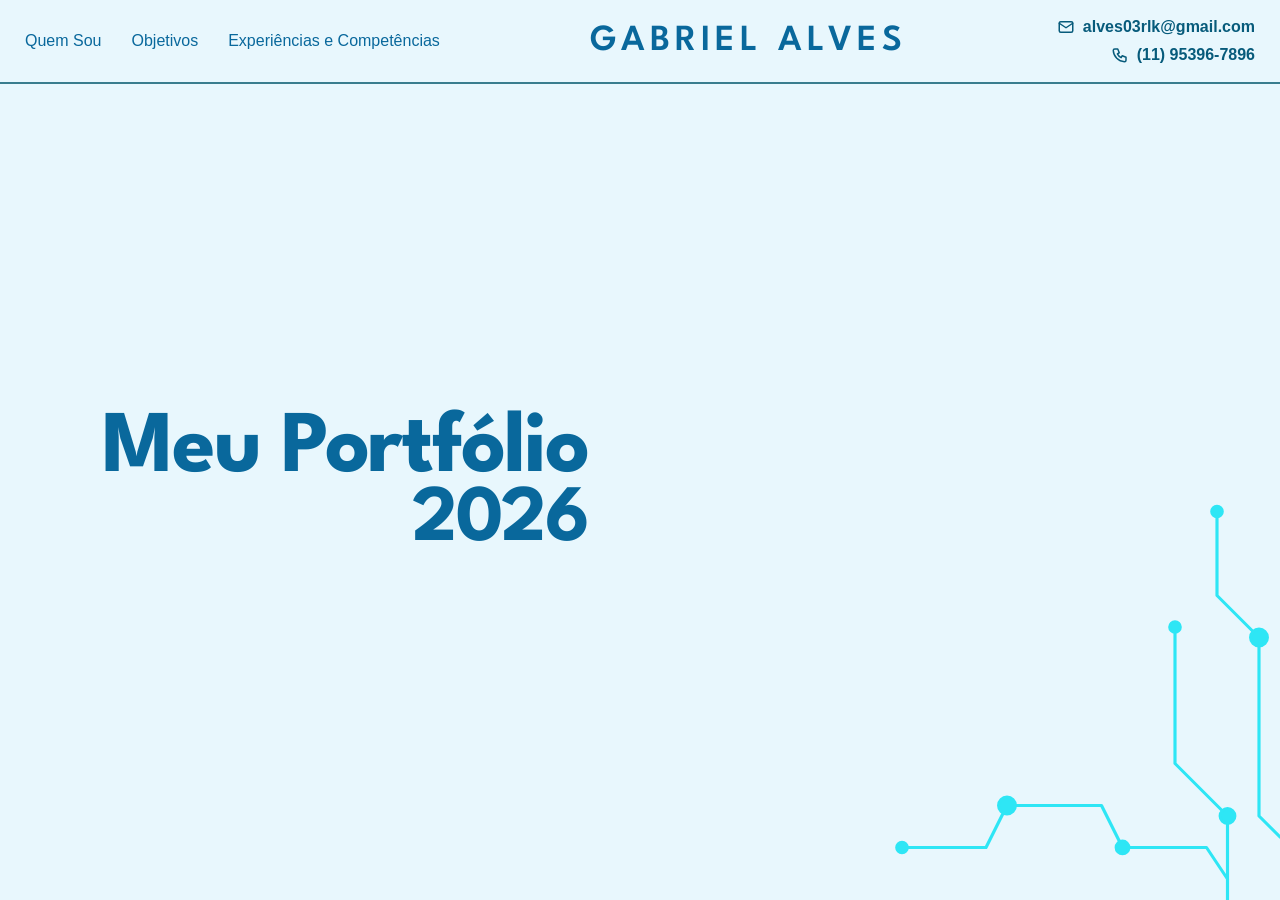
<file: index.html>
<!DOCTYPE html>
<html lang="pt-br">

<head>
    <link rel="preconnect" href="https://fonts.googleapis.com">
    <link rel="preconnect" href="https://fonts.gstatic.com" crossorigin>
    <link href="https://fonts.googleapis.com/css2?family=League+Spartan:wght@700&display=swap" rel="stylesheet">
    <link rel="stylesheet" href="style.css">
    <meta charset="UTF-8">
    <meta name="viewport" content="width=device-width, initial-scale=1.0">
    <title>Meu Portfólio</title>
</head>

<script>
    document.addEventListener('visibilitychange', () => {
        if (document.visibilityState === 'visible') {
            const titulos = document.querySelectorAll('.conteudo-principal h1, .conteudo-principal h2');

            titulos.forEach(el => {
                el.style.animation = 'none';
                el.offsetHeight;
                el.style.animation = '';
            });
        }
    });
</script>

<body>

    <header>
        <nav>
            <a href="quem-sou.html">Quem Sou</a>
            <a href="objetivos.html">Objetivos</a>
            <a href="experiencias.html">Experiências e Competências</a>
        </nav>
        <div class="nome">Gabriel Alves</div>
        <div class="contato">

            <a href="mailto:alves03rlk@gmail.com">
                <svg viewBox="0 0 24 24" fill="none" stroke="currentColor" stroke-width="2" stroke-linecap="round"
                    stroke-linejoin="round" aria-hidden="true">
                    <rect x="3" y="5" width="18" height="14" rx="2" />
                    <path d="M3 7l9 6l9 -6" />
                </svg>
                alves03rlk@gmail.com
            </a>

            <a href="tel:+5511953967896">
                <svg viewBox="0 0 24 24" fill="none" stroke="currentColor" stroke-width="2" stroke-linecap="round"
                    stroke-linejoin="round" aria-hidden="true">
                    <path
                        d="M5 4h4l2 5l-2.5 1.5a11 11 0 0 0 5 5l1.5 -2.5l5 2v4a2 2 0 0 1 -2 2a16 16 0 0 1 -15 -15a2 2 0 0 1 2 -2" />
                </svg>
                (11) 95396-7896
            </a>

        </div>
    </header>
    <main class="conteudo-principal">
        <h1>Meu Portfólio</h1>
        <h2>2026</h2>
    </main>

</body>

</html>
</file>
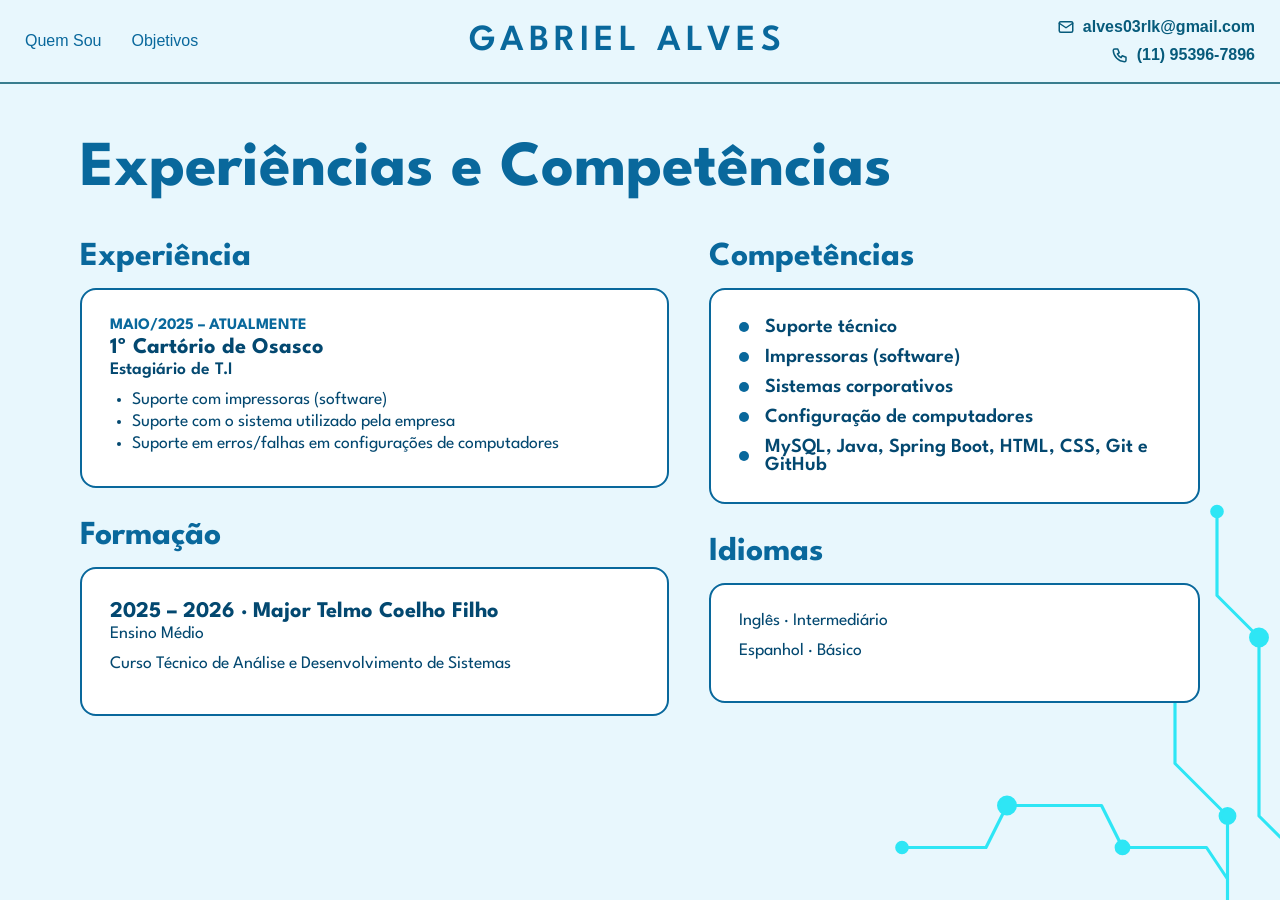
<file: experiencias.html>
<!DOCTYPE html>
<html lang="pt-br">

<head>
    <meta charset="UTF-8">
    <meta name="viewport" content="width=device-width, initial-scale=1.0">
    <title>Experiências e Competências</title>
    <link rel="preconnect" href="https://fonts.googleapis.com">
    <link rel="preconnect" href="https://fonts.gstatic.com" crossorigin>
    <link href="https://fonts.googleapis.com/css2?family=League+Spartan:wght@700&display=swap" rel="stylesheet">
    <link rel="stylesheet" href="style.css">
</head>

<body>

    <header>
        <nav>
            <a href="quem-sou.html">Quem Sou</a>
            <a href="objetivos.html">Objetivos</a>
        </nav>
        <div class="nome">Gabriel Alves</div>
        <div class="contato">

            <a href="mailto:alves03rlk@gmail.com">
                <svg viewBox="0 0 24 24" fill="none" stroke="currentColor" stroke-width="2" stroke-linecap="round"
                    stroke-linejoin="round" aria-hidden="true">
                    <rect x="3" y="5" width="18" height="14" rx="2" />
                    <path d="M3 7l9 6l9 -6" />
                </svg>
                alves03rlk@gmail.com
            </a>

            <a href="tel:+5511953967896">
                <svg viewBox="0 0 24 24" fill="none" stroke="currentColor" stroke-width="2" stroke-linecap="round"
                    stroke-linejoin="round" aria-hidden="true">
                    <path
                        d="M5 4h4l2 5l-2.5 1.5a11 11 0 0 0 5 5l1.5 -2.5l5 2v4a2 2 0 0 1 -2 2a16 16 0 0 1 -15 -15a2 2 0 0 1 2 -2" />
                </svg>
                (11) 95396-7896
            </a>

        </div>
    </header>

    <main class="experiencias">

        <h1>Experiências e Competências</h1>

        <div class="colunas">

            <div class="coluna-esquerda">
                <section>
                    <h2>Experiência</h2>
                    <article class="card">
                        <time>MAIO/2025 – ATUALMENTE</time>
                        <h3>1º Cartório de Osasco</h3>
                        <p class="cargo">Estagiário de T.I</p>
                        <ul class="lista">
                            <li>Suporte com impressoras (software)</li>
                            <li>Suporte com o sistema utilizado pela empresa</li>
                            <li>Suporte em erros/falhas em configurações de computadores</li>
                        </ul>
                    </article>
                </section>

                <section>
                    <h2>Formação</h2>
                    <article class="card">
                        <h3>2025 – 2026 · Major Telmo Coelho Filho</h3>
                        <p>Ensino Médio</p>
                        <p>Curso Técnico de Análise e Desenvolvimento de Sistemas</p>
                    </article>
                </section>
            </div>

            <div class="coluna-direita">
                <section>
                    <h2>Competências</h2>
                    <article class="card">
                        <ul class="competencias">
                            <li>Suporte técnico</li>
                            <li>Impressoras (software)</li>
                            <li>Sistemas corporativos</li>
                            <li>Configuração de computadores</li>
                            <li>MySQL, Java, Spring Boot, HTML, CSS, Git e GitHub</li>
                        </ul>
                    </article>
                </section>

                <section>
                    <h2>Idiomas</h2>
                    <article class="card">
                        <p>Inglês · Intermediário</p>
                        <p>Espanhol · Básico</p>
                    </article>
                </section>
            </div>

        </div>
    </main>

    <script>
        document.addEventListener('visibilitychange', () => {
            if (document.visibilityState === 'visible') {
                const titulos = document.querySelectorAll('.experiencias h1, .experiencias h2');

                titulos.forEach(el => {
                    el.style.animation = 'none';
                    el.offsetHeight;
                    el.style.animation = '';
                });
            }
        });
    </script>

</body>

</html>
</file>
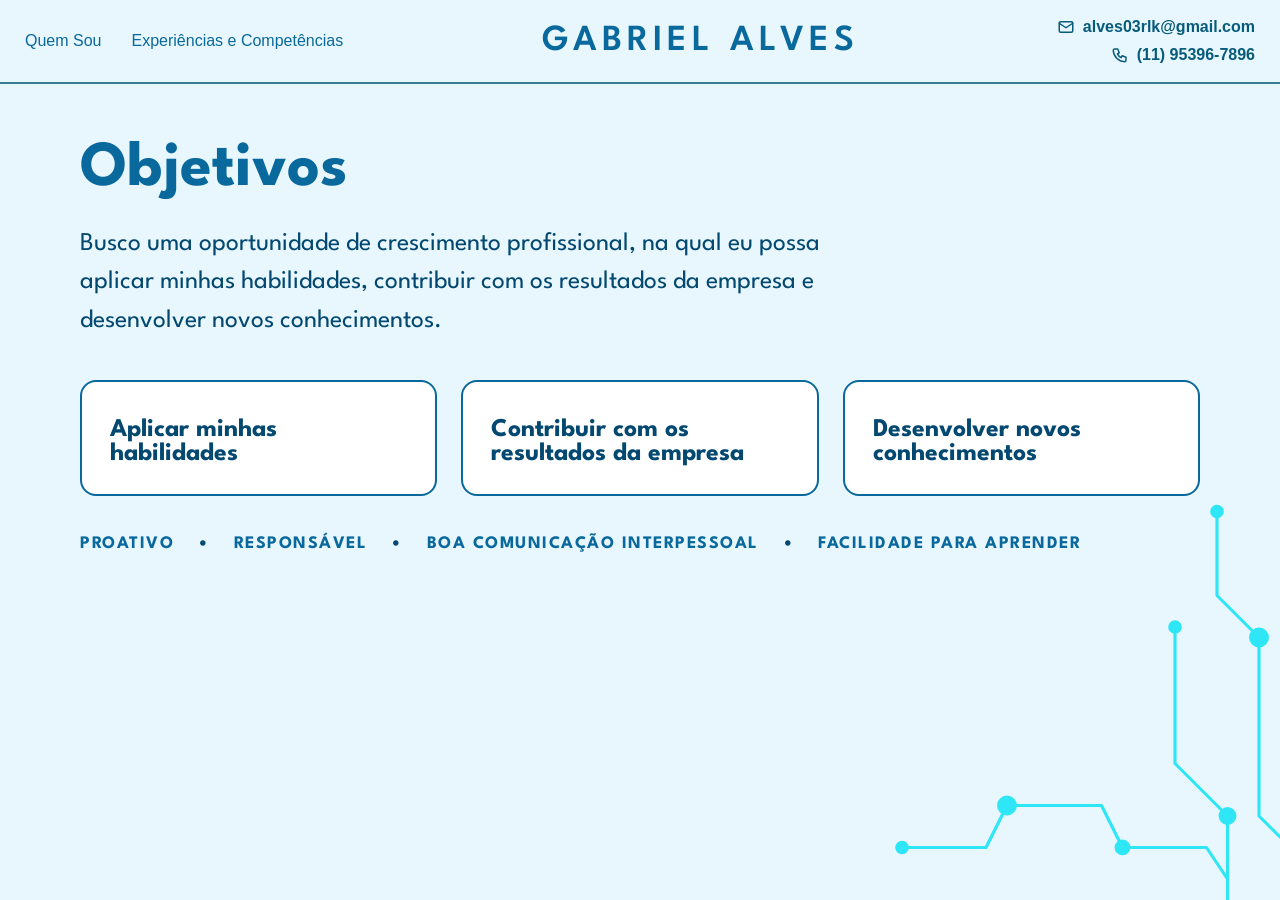
<file: objetivos.html>
<!DOCTYPE html>
<html lang="pt-br">

<head>
    <link rel="preconnect" href="https://fonts.googleapis.com">
    <link rel="preconnect" href="https://fonts.gstatic.com" crossorigin>
    <link href="https://fonts.googleapis.com/css2?family=League+Spartan:wght@700&display=swap" rel="stylesheet">
    <link rel="stylesheet" href="style.css">
    <meta charset="UTF-8">
    <meta name="viewport" content="width=device-width, initial-scale=1.0">
    <title>Quem Sou</title>
</head>

<script>
    document.addEventListener('visibilitychange', () => {
        if (document.visibilityState === 'visible') {
            const titulos = document.querySelectorAll('.conteudo-principal h1, .conteudo-principal h2');

            titulos.forEach(el => {
                el.style.animation = 'none';
                el.offsetHeight;
                el.style.animation = '';
            });
        }
    });
</script>

<body>

    <header>
        <nav>
            <a href="quem-sou.html">Quem Sou</a>
            <a href="experiencias.html">Experiências e Competências</a>
        </nav>
        <div class="nome">Gabriel Alves</div>
        <div class="contato">

            <a href="mailto:alves03rlk@gmail.com">
                <svg viewBox="0 0 24 24" fill="none" stroke="currentColor" stroke-width="2" stroke-linecap="round"
                    stroke-linejoin="round" aria-hidden="true">
                    <rect x="3" y="5" width="18" height="14" rx="2" />
                    <path d="M3 7l9 6l9 -6" />
                </svg>
                alves03rlk@gmail.com
            </a>

            <a href="tel:+5511953967896">
                <svg viewBox="0 0 24 24" fill="none" stroke="currentColor" stroke-width="2" stroke-linecap="round"
                    stroke-linejoin="round" aria-hidden="true">
                    <path
                        d="M5 4h4l2 5l-2.5 1.5a11 11 0 0 0 5 5l1.5 -2.5l5 2v4a2 2 0 0 1 -2 2a16 16 0 0 1 -15 -15a2 2 0 0 1 2 -2" />
                </svg>
                (11) 95396-7896
            </a>

        </div>
    </header>
    <main class="objetivos">

        <h1>Objetivos</h1>

        <p class="destaque">
            Busco uma oportunidade de crescimento profissional, na qual eu possa
            aplicar minhas habilidades, contribuir com os resultados da empresa
            e desenvolver novos conhecimentos.
        </p>

        <div class="cards">
            <article class="card">
                <h2>Aplicar minhas habilidades</h2>
            </article>

            <article class="card">
                <h2>Contribuir com os resultados da empresa</h2>
            </article>

            <article class="card">
                <h2>Desenvolver novos conhecimentos</h2>
            </article>
        </div>

        <ul class="tags">
            <li>Proativo</li>
            <li>Responsável</li>
            <li>Boa comunicação interpessoal</li>
            <li>Facilidade para aprender</li>
        </ul>

    </main>

</body>

</html>
</file>
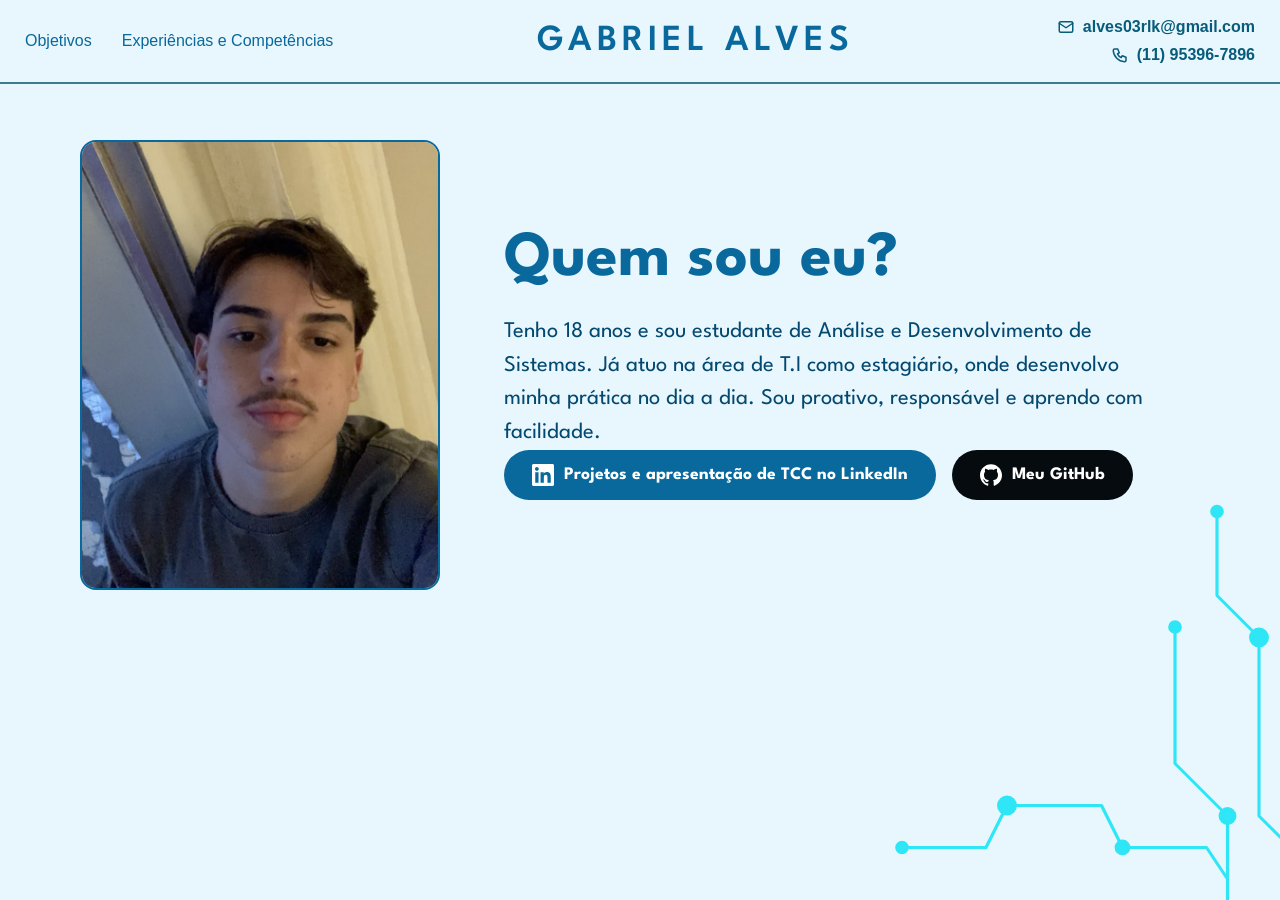
<file: quem-sou.html>
<!DOCTYPE html>
<html lang="pt-br">

<head>
    <link rel="preconnect" href="https://fonts.googleapis.com">
    <link rel="preconnect" href="https://fonts.gstatic.com" crossorigin>
    <link href="https://fonts.googleapis.com/css2?family=League+Spartan:wght@700&display=swap" rel="stylesheet">
    <link rel="stylesheet" href="style.css">
    <meta charset="UTF-8">
    <meta name="viewport" content="width=device-width, initial-scale=1.0">
    <title>Quem Sou</title>
</head>

<script>
    document.addEventListener('visibilitychange', () => {
        if (document.visibilityState === 'visible') {
            const titulos = document.querySelectorAll('.conteudo-principal h1, .conteudo-principal h2');

            titulos.forEach(el => {
                el.style.animation = 'none';
                el.offsetHeight;
                el.style.animation = '';
            });
        }
    });
</script>

<body>

    <header>
        <nav>
            <a href="objetivos.html">Objetivos</a>
            <a href="experiencias.html">Experiências e Competências</a>
        </nav>
        <div class="nome">Gabriel Alves</div>
        <div class="contato">

            <a href="mailto:alves03rlk@gmail.com">
                <svg viewBox="0 0 24 24" fill="none" stroke="currentColor" stroke-width="2" stroke-linecap="round"
                    stroke-linejoin="round" aria-hidden="true">
                    <rect x="3" y="5" width="18" height="14" rx="2" />
                    <path d="M3 7l9 6l9 -6" />
                </svg>
                alves03rlk@gmail.com
            </a>

            <a href="tel:+5511953967896">
                <svg viewBox="0 0 24 24" fill="none" stroke="currentColor" stroke-width="2" stroke-linecap="round"
                    stroke-linejoin="round" aria-hidden="true">
                    <path
                        d="M5 4h4l2 5l-2.5 1.5a11 11 0 0 0 5 5l1.5 -2.5l5 2v4a2 2 0 0 1 -2 2a16 16 0 0 1 -15 -15a2 2 0 0 1 2 -2" />
                </svg>
                (11) 95396-7896
            </a>

        </div>
    </header>
    <main class="quem-sou">

        <img class="foto" src="foto/minhafoto.jpeg" alt="Minha Foto">

        <section class="apresentacao">
            <h1>Quem sou eu?</h1>
            <p>
                Tenho 18 anos e sou estudante de Análise e Desenvolvimento de Sistemas.
                Já atuo na área de T.I como estagiário, onde desenvolvo minha prática
                no dia a dia. Sou proativo, responsável e aprendo com facilidade.
            </p>

            <div class="botoes">

                <a class="botao" href="https://www.linkedin.com/in/gabriel-alves-b62009388/" target="_blank"
                    rel="noopener">
                    <svg class="icone" viewBox="0 0 24 24" aria-hidden="true">
                        <path fill="currentColor"
                            d="M20.447 20.452h-3.554v-5.569c0-1.328-.027-3.037-1.852-3.037-1.853 0-2.136 1.445-2.136 2.939v5.667H9.351V9h3.414v1.561h.046c.477-.9 1.637-1.85 3.37-1.85 3.601 0 4.267 2.37 4.267 5.455v6.286zM5.337 7.433c-1.144 0-2.063-.926-2.063-2.065 0-1.138.92-2.063 2.063-2.063 1.14 0 2.064.925 2.064 2.063 0 1.139-.925 2.065-2.064 2.065zm1.782 13.019H3.555V9h3.564v11.452zM22.225 0H1.771C.792 0 0 .774 0 1.729v20.542C0 23.227.792 24 1.771 24h20.451C23.2 24 24 23.227 24 22.271V1.729C24 .774 23.2 0 22.222 0h.003z" />
                    </svg>
                    Projetos e apresentação de TCC no LinkedIn
                </a>

                <a class="botao botao-github" href="https://github.com/alvesszy" target="_blank" rel="noopener">
                    <svg class="icone" viewBox="0 0 24 24" aria-hidden="true">
                        <path fill="currentColor"
                            d="M12 .297c-6.63 0-12 5.373-12 12 0 5.303 3.438 9.8 8.205 11.385.6.113.82-.258.82-.577 0-.285-.01-1.04-.015-2.04-3.338.724-4.042-1.61-4.042-1.61C4.422 18.07 3.633 17.7 3.633 17.7c-1.087-.744.084-.729.084-.729 1.205.084 1.838 1.236 1.838 1.236 1.07 1.835 2.809 1.305 3.495.998.108-.776.417-1.305.76-1.605-2.665-.3-5.466-1.332-5.466-5.93 0-1.31.465-2.38 1.235-3.22-.135-.303-.54-1.523.105-3.176 0 0 1.005-.322 3.3 1.23.96-.267 1.98-.399 3-.405 1.02.006 2.04.138 3 .405 2.28-1.552 3.285-1.23 3.285-1.23.645 1.653.24 2.873.12 3.176.765.84 1.23 1.91 1.23 3.22 0 4.61-2.805 5.625-5.475 5.92.42.36.81 1.096.81 2.22 0 1.606-.015 2.896-.015 3.286 0 .315.21.69.825.57C20.565 22.092 24 17.592 24 12.297c0-6.627-5.373-12-12-12" />
                    </svg>
                    Meu GitHub
                </a>

            </div>
        </section>

    </main>

</body>

</html>
</file>
<file: style.css>
* {
    margin: 0;
    padding: 0;
    box-sizing: border-box;
}

body {
    background-color: #e8f7fd;
    font-family: Arial, sans-serif;
}

header {
    display: flex;
    justify-content: space-between;
    align-items: center;
    padding: 18px 25px;
    border-bottom: 2px solid #397d8e;
}

.nome {
    font-family: 'League Spartan', sans-serif;
    font-weight: 600;
    font-size: 2.3rem;
    text-transform: uppercase;
    letter-spacing: 5px;
    color: #09689c;
    text-align: center;
    flex: 1;
    position: relative;
    top: -0px;
    animation: entrada 0.8s ease both;
}

nav {
    display: flex;
    gap: 30px;
}

nav a,
.contato a {
    color: #09689c;
    text-decoration: none;
    position: relative;
    transition: color 0.3s ease, transform 0.3s ease;
}

nav a:hover,
.contato a:hover {
    color: #034870;
    transform: translateY(-2px);
}

nav a::after {
    content: "";
    position: absolute;
    left: 0;
    bottom: -4px;
    width: 0;
    height: 2px;
    background: #09689c;
    transition: width 0.3s ease;
}

nav a:hover::after {
    width: 100%;
}

.contato {
    display: flex;
    flex-direction: column;
    gap: 10px;
}

.contato a {
    color: #075b7b;
    font-weight: bold;
    text-decoration: none;
}

.conteudo-principal {
    display: grid;
    justify-content: start;
    align-content: center;
    padding-left: 8%;
    height: calc(100vh - 100px);
    font-family: 'League Spartan', sans-serif;
}

@keyframes entrada {
    from {
        opacity: 0;
        transform: translateY(30px);
    }

    to {
        opacity: 1;
        transform: translateY(0);
    }
}

.conteudo-principal h1 {
    font-size: 5.5rem;
    animation: entrada 0.8s ease both;
    color: #09689c;
    font-weight: 700;
    margin: 0;
    line-height: 0.85;
    letter-spacing: -2px;
}

.conteudo-principal h2 {
    font-size: 5rem;
    animation: entrada 0.8s ease 0.25s both;
    color: #09689c;
    font-weight: 700;
    margin: 0;
    justify-self: end;
    line-height: 0.85;
    letter-spacing: -2px;
}

.quem-sou {
    display: flex;
    align-items: center;
    gap: 64px;
    padding: 56px 80px;
    font-family: 'League Spartan', sans-serif;
}

.foto {
    width: 360px;
    aspect-ratio: 4 / 5;
    object-fit: cover;
    object-position: center 60%;
    border-radius: 16px;
    border: 2px solid #09689c;
    flex-shrink: 0;
}

.apresentacao h1 {
    font-size: 4rem;
    line-height: 0.95;
    color: #09689c;
    margin: 0 0 24px;
}

.apresentacao p {
    font-size: 1.4rem;
    line-height: 1.5;
    max-width: 640px;
    color: #034870;
}

.tags {
    display: flex;
    flex-wrap: wrap;
    gap: 12px 24px;
    list-style: none;
    padding: 0;
    margin: 28px 0;
}

.tags li {
    font-size: 1.1rem;
    font-weight: 700;
    text-transform: uppercase;
    letter-spacing: 1.5px;
    color: #09689c;
}

.tags li+li::before {
    content: "•";
    margin-right: 24px;
    color: #034870;
}

.botao {
    display: inline-flex;
    align-items: center;
    gap: 10px;
    background: #09689c;
    color: #fff;
    text-decoration: none;
    font-weight: 700;
    font-size: 1.1rem;
    padding: 14px 28px;
    border-radius: 999px;
    transition: background 0.3s ease, transform 0.3s ease;
}

.botao:hover {
    background: #034870;
    transform: translateY(-2px);
}

.foto {
    animation: entrada 0.8s ease both;
}

.apresentacao h1 {
    animation: entrada 0.8s ease 0.15s both;
}

.apresentacao p {
    animation: entrada 0.8s ease 0.3s both;
}

.tags {
    animation: entrada 0.8s ease 0.45s both;
}

.botao {
    animation: entrada 0.8s ease 0.6s both;
}

.objetivos {
    padding: 56px 80px;
    font-family: 'League Spartan', sans-serif;
}

.objetivos h1 {
    font-size: 4rem;
    line-height: 0.95;
    color: #09689c;
    margin: 0 0 24px;
}

.destaque {
    font-size: 1.6rem;
    line-height: 1.5;
    max-width: 760px;
    color: #034870;
    margin: 0;
}

.cards {
    display: grid;
    grid-template-columns: repeat(3, 1fr);
    gap: 24px;
    margin: 40px 0;
}

.card {
    background: #fff;
    border: 2px solid #09689c;
    border-radius: 16px;
    padding: 28px;
    transition: transform 0.3s ease, box-shadow 0.3s ease;
}

.card:hover {
    transform: translateY(-4px);
    box-shadow: 0 10px 24px rgba(3, 72, 112, 0.2);
}

.numero {
    font-size: 2.5rem;
    font-weight: 700;
    color: #09689c;
}

.card h2 {
    font-size: 1.6rem;
    margin: 8px 0 0;
    color: #034870;
}

.experiencias {
    padding: 56px 80px;
    font-family: 'League Spartan', sans-serif;
}

.experiencias h1 {
    font-size: 4rem;
    line-height: 0.95;
    color: #09689c;
    margin: 0 0 40px;
}

.colunas {
    display: grid;
    grid-template-columns: 1.2fr 1fr;
    gap: 40px;
}

.experiencias h2 {
    font-size: 2.1rem;
    color: #09689c;
    margin: 0 0 16px;
}

.experiencias section {
    margin-bottom: 32px;
}

.experiencias .card h3 {
    font-size: 1.4rem;
    color: #034870;
    margin: 4px 0;
}

.experiencias .card p {
    font-size: 1.1rem;
    margin: 0 0 14px;
    color: #034870;
}

time {
    font-size: 1rem;
    font-weight: 700;
    color: #09689c;
}

.cargo {
    font-weight: 600;
}

.lista {
    margin: 0;
    padding-left: 22px;
    font-size: 1.1rem;
    color: #034870;
}

.lista li {
    margin-bottom: 6px;
}

@media (max-width: 900px) {
    .colunas {
        grid-template-columns: 1fr;
    }
}

.competencias {
    list-style: none;
    padding: 0;
    margin: 0;
    display: grid;
    gap: 12px;
}

.competencias li {
    display: flex;
    align-items: center;
    gap: 16px;
    font-size: 1.25rem;
    font-weight: 600;
    color: #034870;
}

.competencias li::before {
    content: "";
    width: 10px;
    height: 10px;
    border-radius: 50%;
    background: #09689c;
    flex-shrink: 0;
}

body::after {
    content: "";
    position: fixed;
    right: 0;
    bottom: 0;
    width: 420px;
    height: 400px;
    background: url("foto/circuito.svg") no-repeat right bottom / contain;
    pointer-events: none;
    z-index: 0;
}

header,
main {
    position: relative;
    z-index: 1;
}

@media (max-width: 700px) {
    body::after {
        display: none;
    }
}

.icone {
    width: 22px;
    height: 22px;
    flex-shrink: 0;
}

.botoes {
    display: flex;
    flex-wrap: wrap;
    gap: 16px;
}

.botao-github {
    background: #050b0f;
}

.botao-github:hover {
    background: #121531;
}

.contato a {
    display: flex;
    align-items: center;
    justify-content: flex-end;
    gap: 8px;
}

.contato svg {
    width: 18px;
    height: 18px;
    flex-shrink: 0;
}
</file>
